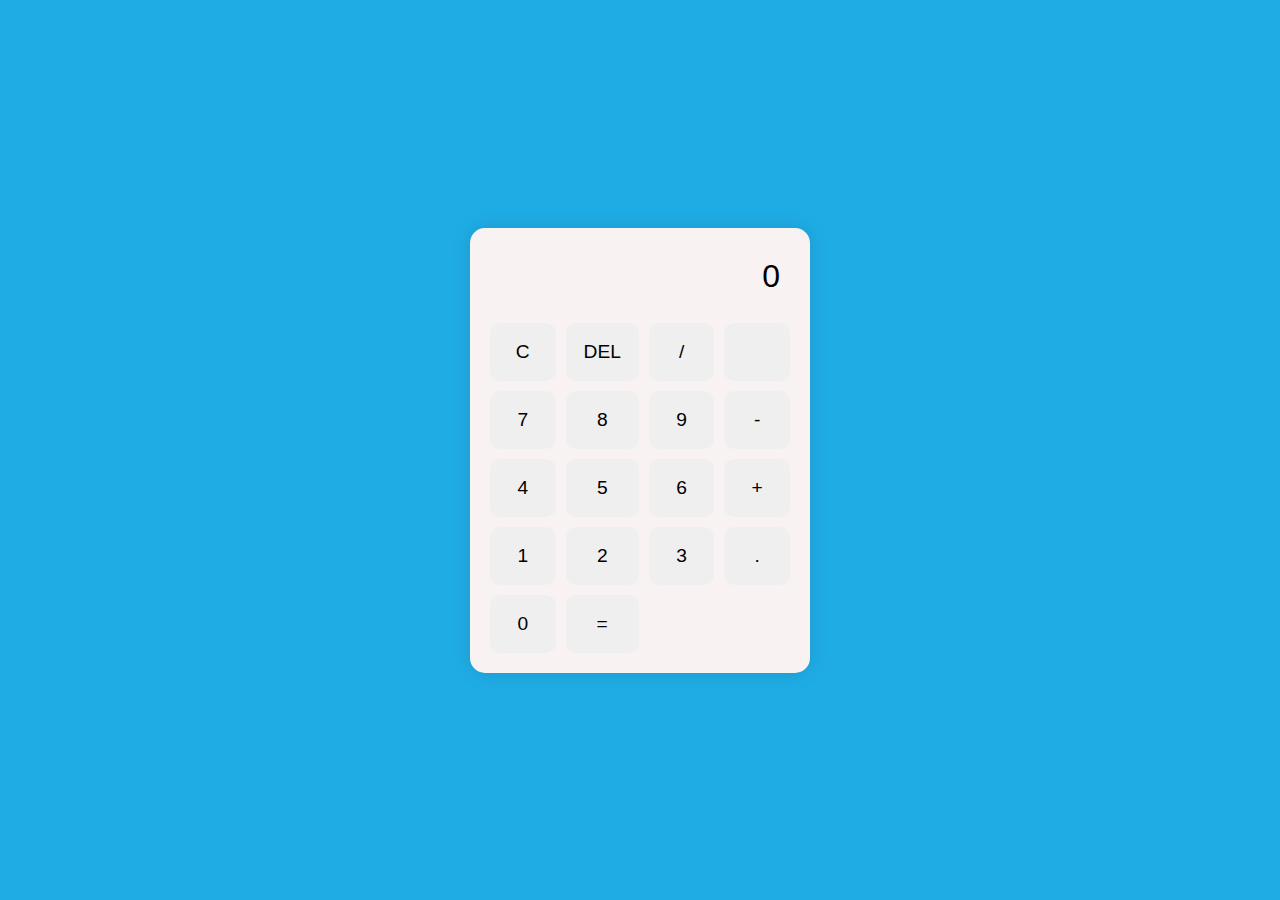
<file: css class 07/index.html>
<!DOCTYPE html>
<html lang="en">
<head>
    <meta charset="UTF-8">
    <meta name="viewport" content="width=device-width, initial-scale=1.0">
    <title>Simple Calculator</title>
    <link rel="stylesheet" href="style.css">
</head>
<body>

    <div class="calculator">
        <div class="screen" id="screen">0</div>

        <div class="buttons">
            <button class="btn clear" onclick="clearScreen()">C</button>
            <button class="btn" onclick="deleteLast()">DEL</button>
            <button class="btn operator" onclick="append('/')">/</button>
            <button class="btn operator" onclick="append('')"></button>

            <button class="btn" onclick="append('7')">7</button>
            <button class="btn" onclick="append('8')">8</button>
            <button class="btn" onclick="append('9')">9</button>
            <button class="btn operator" onclick="append('-')">-</button>

            <button class="btn" onclick="append('4')">4</button>
            <button class="btn" onclick="append('5')">5</button>
            <button class="btn" onclick="append('6')">6</button>
            <button class="btn operator" onclick="append('+')">+</button>

            <button class="btn" onclick="append('1')">1</button>
            <button class="btn" onclick="append('2')">2</button>
            <button class="btn" onclick="append('3')">3</button>
            <button class="btn" onclick="append('.')">.</button>

            <button class="btn" onclick="append('0')">0</button>
            <button class="btn equal" onclick="calculate()">=</button>
        </div>
    </div>

    <script>
        let screen = document.getElementById("screen");

        function append(value) {
            if (screen.innerText === "0") {
                screen.innerText = value;
            } else {
                screen.innerText += value;
            }
        }

        function clearScreen() {
            screen.innerText = "0";
        }

        function deleteLast() {
            screen.innerText = screen.innerText.slice(0, -1) || "0";
        }

        function calculate() {
            try {
                screen.innerText = eval(screen.innerText);
            } catch {
                screen.innerText = "Error";
            }
        }
    </script>

</body>
</html>
</file>
<file: css class 07/style.css>
body {
    margin: 0;
    padding: 0;
    background: #1face4;
    font-family: Arial, sans-serif;
    display: flex;
    justify-content: center;
    align-items: center;
    height: 100vh;
}

.calculator {
    background: #f8f2f2;
    padding: 20px;
    border-radius: 15px;
    box-shadow: 0 0 20px rgba(0,0,0,0.1);
    width: 300px;
}

.screen {
    width: 100%;
    height: 60px;
    background:
    color: #fff;
    font-size: 2rem;
    text-align: right;
    padding: 10px;
    border-radius: 10px;
    box-sizing: border-box;
    margin-bottom: 15px;
}

.buttons {
    display: grid;
    grid-template-columns: repeat(4, 1fr);
    gap: 10px;
}

.btn {
    padding: 18px;
    font-size: 1.2rem;
    border: none;
    border-radius: 10px;
    background: #eae…
}
</file>
